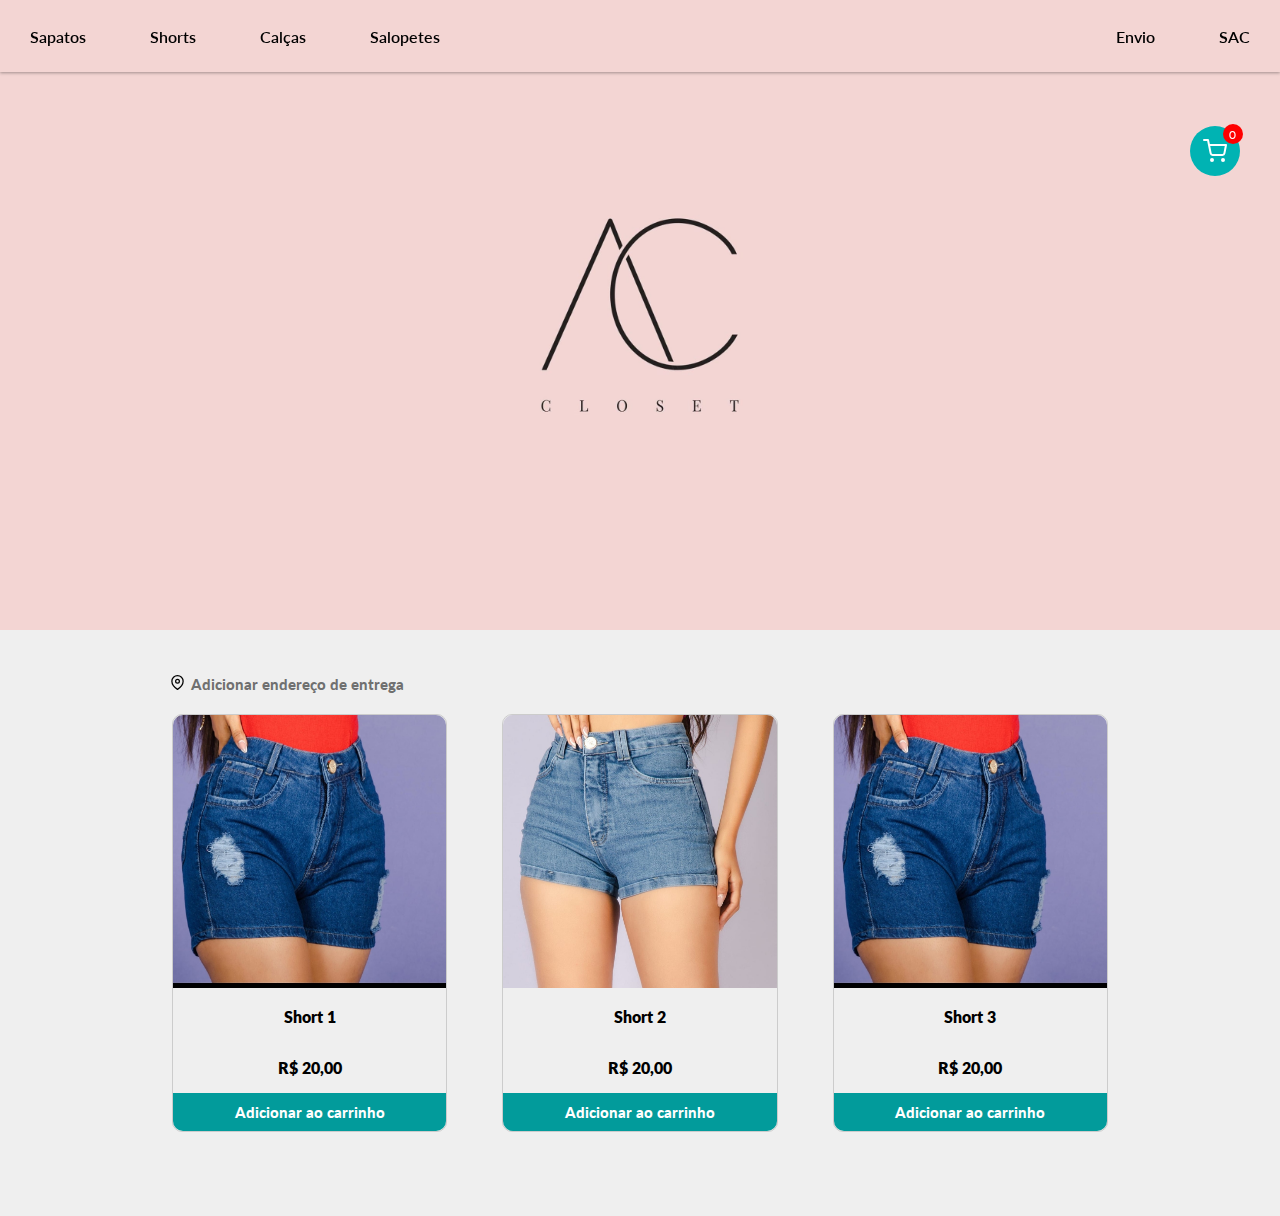
<file: index.html>
<!DOCTYPE html>
<html lang="pt-BR">

<head>
    <meta charset="UTF-8">
    <meta http-equiv="X-UA-Compatible" content="IE=edge">
    <meta name="viewport" content="width=device-width, initial-scale=1.0">
    <link rel="stylesheet" href="styles.css">
    <link rel="preconnect" href="https://fonts.gstatic.com">
    <link
        href="https://fonts.googleapis.com/css2?family=Lato:ital,wght@0,100;0,300;0,400;0,700;0,900;1,100;1,300;1,400;1,700;1,900&display=swap"
        rel="stylesheet">
    <title>Closet</title>
</head>

<body>

    <header>
        <nav class="navbar">
            <ul class="desktop-menu" >
                <li id="sapatosButton">Sapatos</li>
                <li id="shortsButton">Shorts</li>
                <li id="calcasButton">Calças</li>
                <li id="salopetesButton">Salopetes</li>
    
            </ul>
    
            <ul class="esf desktop-menu">
                <li><a href="pages/envio/index.html">Envio</a> </li>
                <li><a href="pages/sac/index.html">SAC</a> </li>
            </ul>
        </nav>

        <nav class="navbar2">
            <!-- aparece apenas quando visto em aparelhos com largura menor que 500px -->
            <ul class="mobile-menu">
                <li>Closet</li>
                <li id="menuButton" > <img src="./assets/menu.svg" alt=""> </li>
            </ul>
        
            <div></div>

        </nav>




    </header>

    <section> <img src="./assets/logo.jpg" alt="">
    </section>
    <a href="./pages/carrinho/index.html">
        <div class="carrinho">

            <span class="quantidade">0</span>
            <img src="./assets/carrinho.svg" alt="">

        </div>
    </a>


    <div class="localidade"><a href="./pages/envio/index.html">
            <div id="endereco"> <span><img src="/assets//mappin.svg" alt=""></span>
                <p id="cidade"></p>
            </div>
        </a>

    </div>

    <main>
        <div id="produtos">
        </div>

        <div id="carrinho">
        </div>
    </main>

    

    <script src="script.js"></script>
</body>

</html>
</file>
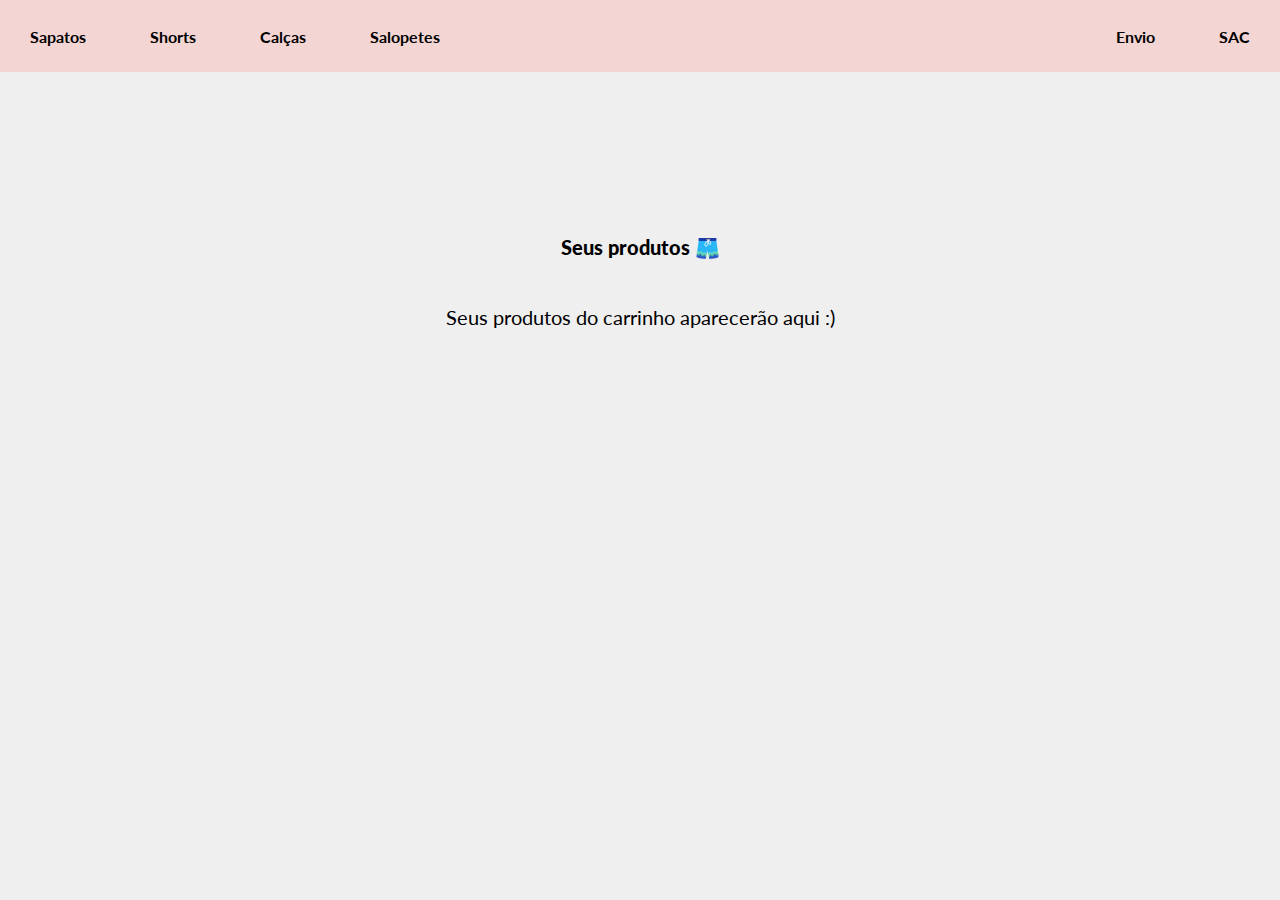
<file: pages/carrinho/index.html>
<!DOCTYPE html>
<html lang="en">

<head>
    <meta charset="UTF-8">
    <meta http-equiv="X-UA-Compatible" content="IE=edge">
    <meta name="viewport" content="width=device-width, initial-scale=1.0">
    <link rel="stylesheet" href="styles.css">
    <link rel="preconnect" href="https://fonts.gstatic.com">
    <link
        href="https://fonts.googleapis.com/css2?family=Lato:ital,wght@0,100;0,300;0,400;0,700;0,900;1,100;1,300;1,400;1,700;1,900&display=swap"
        rel="stylesheet">
    <title>Carrinho</title>
</head>

<body>

    <header>
        <nav class="navbar">
            <ul class="desktop-menu" >
                <li id="sapatosButton">Sapatos</li>
                <li id="shortsButton">Shorts</li>
                <li id="calcasButton">Calças</li>
                <li id="salopetesButton">Salopetes</li>
    
            </ul>
    
            <ul class="esf desktop-menu">
                <li><a href="./pages/envio/index.html">Envio</a> </li>
                <li><a href="./pages/sac/index.html">SAC</a> </li>
            </ul>
        </nav>

        <nav class="navbar2">
            <!-- aparece apenas quando visto em aparelhos com largura menor que 500px -->
            <ul class="mobile-menu">
                <li> <a href="../../index.html">Closet</a> </li>
                <li id="menuButton" > <img src="../../assets/menu.svg" alt=""> </li>
            </ul>
        
            <div></div>

        </nav>




    </header>

    <main class="carrinho">
        <p class="title" >Seus produtos 🩳</p>
        <section>
            <p>Seu carrinho está vazio :)</p>
        </section>
    </main>
    
    
    <script src="script.js"></script>
</body>

</html>
</file>
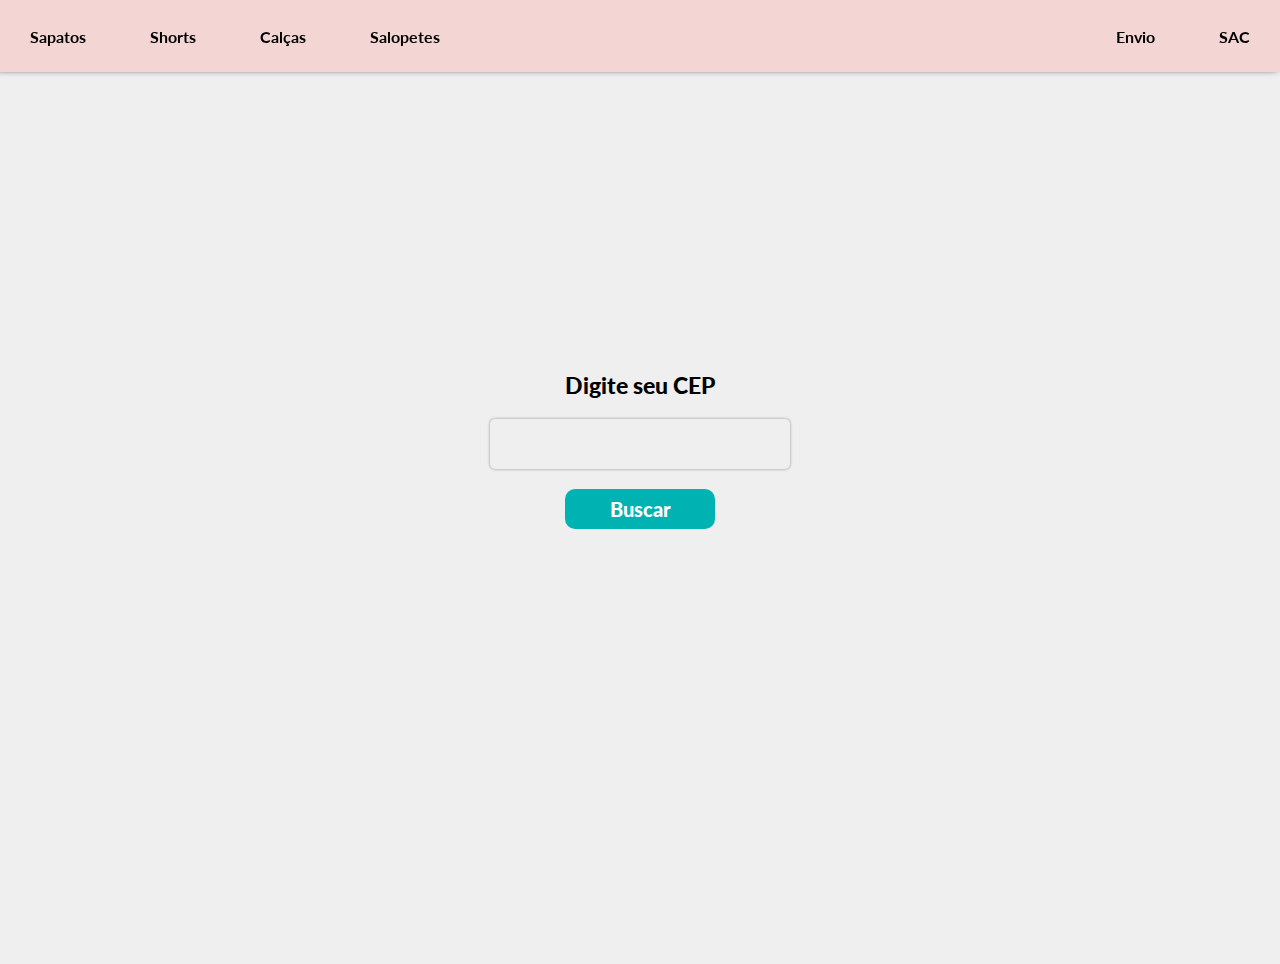
<file: pages/envio/index.html>
<!DOCTYPE html>
<html lang="en">

<head>
    <meta charset="UTF-8">
    <meta http-equiv="X-UA-Compatible" content="IE=edge">
    <meta name="viewport" content="width=device-width, initial-scale=1.0">
    <link rel="stylesheet" href="styles.css">
    <link rel="preconnect" href="https://fonts.gstatic.com">
    <link
        href="https://fonts.googleapis.com/css2?family=Lato:ital,wght@0,100;0,300;0,400;0,700;0,900;1,100;1,300;1,400;1,700;1,900&display=swap"
        rel="stylesheet">
    <title>Envio</title>
</head>

<body>

    <header>
        <nav class="navbar">
            <ul class="desktop-menu" >
                <li id="sapatosButton">Sapatos</li>
                <li id="shortsButton">Shorts</li>
                <li id="calcasButton">Calças</li>
                <li id="salopetesButton">Salopetes</li>
    
            </ul>
    
            <ul class="esf desktop-menu">
                <li>Envio</li>
                <li><a href="../../pages/sac/">SAC</a> </li>
            </ul>
        </nav>

        <nav class="navbar2">
            <!-- aparece apenas quando visto em aparelhos com largura menor que 500px -->
            <ul class="mobile-menu">
                <li> <a href="../../index.html">Closet</a> </li>
                <li id="menuButton" > <img src="../../assets/menu.svg" alt=""> </li>
            </ul>
        
            <div></div>

        </nav>




    </header>
    <main>
        <form>
            <label for="cep">Digite seu CEP</label>
            <input type="number" name="cep" id="cep">
            <input type="button" id="buscar" value="Buscar">
        </form>
    
    </main>
    
    
    <script src="script.js"></script>
</body>

</html>
</file>
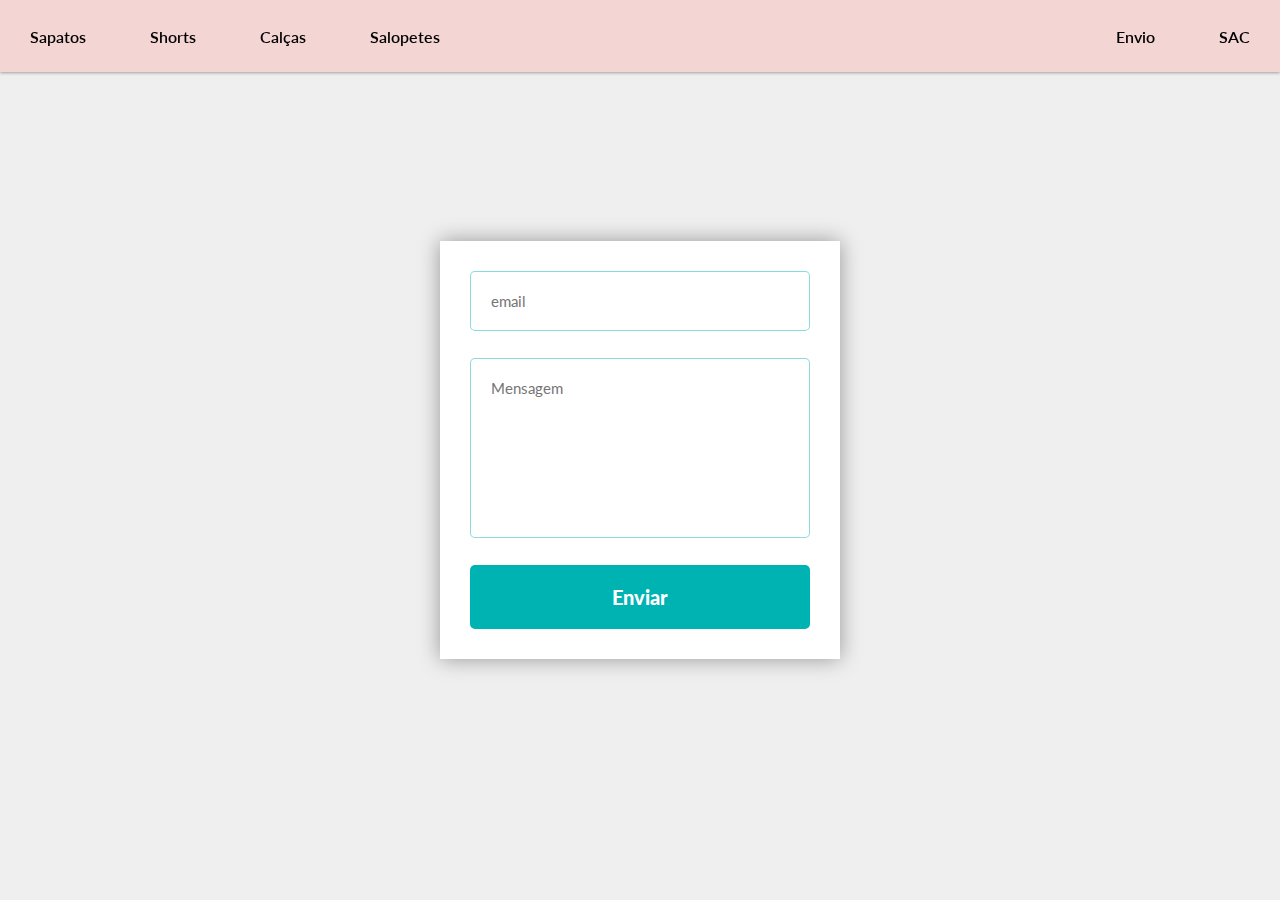
<file: pages/sac/index.html>
<!DOCTYPE html>
<html lang="en">

<head>
    <meta charset="UTF-8">
    <meta http-equiv="X-UA-Compatible" content="IE=edge">
    <meta name="viewport" content="width=device-width, initial-scale=1.0">
    <link rel="stylesheet" href="styles.css">
    <link rel="preconnect" href="https://fonts.gstatic.com">
    <link
        href="https://fonts.googleapis.com/css2?family=Lato:ital,wght@0,100;0,300;0,400;0,700;0,900;1,100;1,300;1,400;1,700;1,900&display=swap"
        rel="stylesheet">
    <title>SAC</title>
</head>

<body>

    <header>
        <nav class="navbar">
            <ul class="desktop-menu" >
                <li id="sapatosButton">Sapatos</li>
                <li id="shortsButton">Shorts</li>
                <li id="calcasButton">Calças</li>
                <li id="salopetesButton">Salopetes</li>
    
            </ul>
    
            <ul class="esf desktop-menu">
                <li><a href="../envio/">Envio</a> </li>
                <li>SAC </li>
            </ul>
        </nav>

        <nav class="navbar2">
            <!-- aparece apenas quando visto em aparelhos com largura menor que 500px -->
            <ul class="mobile-menu">
                <li> <a href="../../index.html">Closet</a></li>
                <li id="menuButton" > <img src="../../assets/menu.svg" alt=""> </li>
            </ul>
        
            <div></div>

        </nav>




    </header>
    <main>
        <form >
            <input placeholder="email" type="email">
            <textarea name="" id=""  cols="30" rows="10" placeholder="Mensagem"></textarea>
            <input type="submit" value="Enviar">
        </form>
    </main>
    
    

    <script src="script.js"></script>
</body>

</html>
</file>
<file: styles.css>
body {
    background-color: rgba(238, 238, 238, 0.966);
    margin-bottom: 5%;
    
}

*{
    font-family: 'Lato', sans-serif;
    box-sizing: border-box;
    margin: 0;
    padding: 0;

}

/* Estilização do header */

header {
    height: 8vh;
    width: 100%;
    align-items: center;
    display: flex;
    justify-content: space-between;
    font-weight: 600;
    padding: 30px;
    position: fixed;

    background-color: #f3d5d3;
    box-shadow: 0px 1px 3px rgba(0, 0, 0, 0.336);
    z-index: 2;
    
}

header ul {
    list-style: none;
    display: flex;
    gap: 5vw;
}




li {
    cursor: pointer; /*Serve para deixar o cursor do mouse com outro estilo ao passar por cima de uma li*/ 
}

nav.navbar {
    display: flex;
    justify-content:space-between;
    width: 100%;

}

nav.navbar2 {
    display: flex;
    justify-content:space-between;
    width: 100%;
}

nav.navbar2{
    display: none;
}

.mobile-menu {
    display: none;
    width: 100%;
}

section img {
    max-width: 30vw;
    
}
section {
    display: flex;
    height: 70vh;
    align-items: center;
    justify-content: center;
    background-color: #f3d5d3;
}


.carrinho{
    position: fixed;
    left: 93%;
    top: 14%;
    width: 50px;
    height: 50px;
    background-color: rgb(0, 179, 179);
    border-radius:50%;
    display: flex;
    align-items: center;
    justify-content: center;
    
}

.carrinho .quantidade {
    color:  white;
    position: absolute;
    left: 65%;
    top: -4%;
    width: 20px;
    height: 20px;
    background-color: red;
    border-radius: 50%;
    font-size: 12px;
    display: flex;
    justify-content:center;
    align-items: center;

}

.carrinho img {
    flood-color: black;
}

#produtos{
    max-width: 90%;
    margin: 0 auto;
    padding: 0 2%;
    display: flex;
    justify-content: center;
    gap: 5%;
    flex-wrap: wrap;

    padding-top: 5%;

}

#carrinho {
    max-width: 900px;
    margin: 0 auto;
    padding: 0 2%;
    display:block;    

}

.produto-single{
    width: 25%;
    border: 1px solid #ccc;
    margin-top: 20px;
    margin-bottom: 20px;
    border-radius: 10px

}

.produto-single img {
    max-width: 100%;
    border-radius: 10px 10px 0 0 ;

    
}

.produto-single p {
    text-align: center;
    font-size: 16px;
    padding: 16px;
    font-weight: 800;
}

.produto-single a {
    color: white;
    background-color: rgb(2, 155, 155);
    text-align: center;
    display: block;
    padding: 10px 0;
    font-size: 18px;
    font-weight: 900;
    border-radius: 0 0 10px 10px;
}

a.adicionar {
    font-size: 15px;

}

a {
    text-decoration: none;
    color: black;

}

.info-single-checkout {
    border-bottom: 2px dotted;
    padding: 10px 0;

}



div#endereco {
    font-size:15px;
    position: absolute;
    top: 75vh;
    left: 13.3%;
    font-weight: 900;
    color: rgba(0, 0, 0, 0.555);
    z-index: 0;
    
}


div.localidade div#endereco {
    display: flex;
    gap: 6px;
    margin-bottom: 1%;
}


div.localidade div#endereco img {
    max-width: 15px;
}

@media screen and (max-width: 768px) {
    .produto-single {
        width: 40%;
        margin-right: 0;
    }

    .carrinho{
        left: 90%;
    }

    div#endereco {
        
        top: 73vh;
        left: 13.4%;
        
        
    }
}

@media screen and (max-width: 600px) {
    .produto-single {
        width: 90%;
        margin-right: 0;
    }

    .carrinho{
        left: 87%;
    }

     
    div#endereco {
        
        top: 72vh;
        left: 11.3%;
        
        
    }
    
}


@media screen and (max-width: 500px) {
    nav.navbar {
        background-color: white;
        height:100%;
        width: 70%;
        position: fixed;
        top: 0;
        left: -70%;

        display: flex;
        flex-direction: column;
        justify-content: flex-start;
        gap: 10%;
        padding: 8%;
        transition: left 0.4s cubic-bezier(0.215, 0.610, 0.355, 1);


    }

    nav.mostrar-navbar {
        left: 0
    }

    nav.navbar ul {
        flex-direction: column;
    }
    
    .mobile-menu {
        display: flex;
        justify-content: space-between;
    }

    nav.navbar2{
        display: block;
    }

   
    
}




@media screen and (max-width: 430px) {
    .carrinho{
        left: 84%;
    }
}

@media screen and (max-width: 280px) {
    .carrinho{
        left: 80%;
    }
}
</file>
<file: pages/carrinho/styles.css>
body {
    background-color: rgba(238, 238, 238, 0.966);
    margin-bottom: 5%;
    
}

*{
    font-family: 'Lato', sans-serif;
    box-sizing: border-box;
    margin: 0;
    padding: 0;

}

/* Estilização do header */

header {
    height: 8vh;
    width: 100%;
    align-items: center;
    display: flex;
    justify-content: space-between;
    font-weight: 700;
    padding: 30px;
    position: fixed;

    background-color: #f3d5d3;
    
}

header ul {
    list-style: none;
    display: flex;
    gap: 5vw;
}




li {
    cursor: pointer; /*Serve para deixar o cursor do mouse com outro estilo ao passar por cima de uma li*/ 
}


nav.navbar {
    display: flex;
    justify-content:space-between;
    width: 100%;
    
}

nav.navbar2 {
    display: flex;
    justify-content:space-between;
    width: 100%;
}

nav.navbar2{
    display: none;
}

a {
    text-decoration: none;
    color: black;
}




footer {
    position: relative;
    margin-bottom: 0;
    width:100vw;
    padding-right: 1%;
    display: flex;
    justify-content:flex-end;
    align-items: flex-end;
}



main {
    position: relative;
    top: 50vh;
    left: 50%;
    transform: translate(-50%, -50%);
    display: flex;
    flex-direction:column;
    gap: 5vh;
    justify-content: center;
    align-items: center;
    font-size: 20px;

    z-index: -1;

}

main p.title {
    font-weight: 900;
}

div#item {
    display: flex;
    flex-direction:row;
    margin-top: 20px;
    justify-content: space-between;
    border-top: 3px solid  rgb(2, 155, 155);
    padding-top: 15px;
    padding: 0 10px 0 10px;
}

p#title {
    font-weight: 900;
}

section {
    text-align: center;
    display: flex;
    width: 500px;
    height: 40vh;
    flex-direction: column;
    overflow-y:scroll;

    
}

::-webkit-scrollbar-track {
    background-color: #f4f4f400;
}
::-webkit-scrollbar {
    width: 6px;
    background: #f4f4f400;
}
::-webkit-scrollbar-thumb {
    background: #02428b;
}
  


@media screen and (max-width: 550px) {
    section {
        width: 80%;
        font-size: 18px;
        
    }
}


@media screen and (max-width: 500px) {
    nav.navbar {
        background-color: white;
        height:100%;
        width: 70%;
        top: 0;
        left: -70%;

        display: flex;
        flex-direction: column;
        justify-content: flex-start;
        gap: 10%;
        padding: 8%;
        transition: left 0.4s cubic-bezier(0.215, 0.610, 0.355, 1);
        position: fixed;

    }
    main form {
        position: relative;
        z-index: -3;
    }

    nav.mostrar-navbar {
        left: 0;

    }

    nav.navbar ul {
        flex-direction: column;
        
    }
    
    .mobile-menu {
        display: flex;
        justify-content: space-between;
    }

    nav.navbar2{
        display: block;
    }
    
}
</file>
<file: pages/envio/styles.css>
body {
    background-color: rgba(238, 238, 238, 0.966);
    margin-bottom: 5%;
    overflow: hidden;
}

*{
    font-family: 'Lato', sans-serif;
    box-sizing: border-box;
    margin: 0;
    padding: 0;

}



/* Estilização do header */

header {
    height: 8vh;
    width: 100%;
    align-items: center;
    display: flex;
    justify-content: space-between;
    font-weight: 700;
    padding: 30px;
    box-shadow: -3px -3px 7px 0px ;
    position: fixed;
    background-color: #f3d5d3;

}

header ul {
    list-style: none;
    display: flex;
    gap: 5vw;
}




li {
    cursor: pointer; /*Serve para deixar o cursor do mouse com outro estilo ao passar por cima de uma li*/ 
}


nav.navbar {
    display: flex;
    justify-content:space-between;
    width: 100%;
    
}

nav.navbar2 {
    display: flex;
    justify-content:space-between;
    width: 100%;
}

nav.navbar2{
    display: none;
}

a {
    text-decoration: none;
    color: black;
}

main {
    display: flex;
    align-items: center;
    justify-content:center;
    width: 100%;
    height: 100vh;
}


form {
    display: flex;
    flex-direction:column;
    align-items: center;
    gap: 20px;
}
form label {
    font-size: 23px;
    font-weight: 900;
}
input#cep {
    text-align: center;
    font-weight: 900;
    font-size: 25px;
    color: rgba(0, 0, 0, 0.445);
    width: 300px;
    height: 50px;
    border: none;
    box-shadow: 0px 0px 3px 0px rgba(0, 0, 0, 0.404);
    border-radius: 5px;
    padding: 20px;
    outline: none;
    background: none;
}


input#buscar {
    width: 150px;
    height: 40px;
    border: none;
    border-radius: 10px;
    background-color: rgb(0, 179, 179);
    color: white;
    font-weight: 900;
    font-size: 20px;
    cursor: pointer;
}
input[type=number]::-webkit-inner-spin-button { 
    -webkit-appearance: none;
}


@media screen and (max-width: 500px) {
    nav.navbar {
        background-color: white;
        height:100%;
        width: 70%;
        top: 0;
        left: -70%;

        display: flex;
        flex-direction: column;
        justify-content: flex-start;
        gap: 10%;
        padding: 8%;
        transition: left 0.4s cubic-bezier(0.215, 0.610, 0.355, 1);
        position: fixed;

    }
    main form {
        position: relative;
        z-index: -3;
    }

    nav.mostrar-navbar {
        left: 0;

    }

    nav.navbar ul {
        flex-direction: column;
        
    }
    
    .mobile-menu {
        display: flex;
        justify-content: space-between;
    }

    nav.navbar2{
        display: block;
    }
    
}




@media screen and (max-width: 350px) {
    input#cep {
        width: 250px;
        
    }
    
}
</file>
<file: pages/sac/styles.css>
body {
    background-color: rgba(238, 238, 238, 0.966);
    margin-bottom: 5%;
    
}

*{
    font-family: 'Lato', sans-serif;
    box-sizing: border-box;
    margin: 0;
    padding: 0;

}



/* Estilização do header */

header {
    height: 8vh;
    width: 100%;
    align-items: center;
    display: flex;
    justify-content: space-between;
    font-weight: 600;
    padding: 30px;
    position: fixed;

    background-color: #f3d5d3;
    box-shadow: 0px 1px 3px rgba(0, 0, 0, 0.336);
    
}

header ul {
    list-style: none;
    display: flex;
    gap: 5vw;
}




li {
    cursor: pointer; /*Serve para deixar o cursor do mouse com outro estilo ao passar por cima de uma li*/ 
}


nav.navbar {
    display: flex;
    justify-content:space-between;
    width: 100%;
    
}

nav.navbar2 {
    display: flex;
    justify-content:space-between;
    width: 100%;
}

nav.navbar2{
    display: none;
}

.mobile-menu {
    display: none;
    width: 100%;
}

a {
    text-decoration: none;
    color: black;
}

main {
    position: relative;
    left: 50%;
    top: 50vh;
    transform: translate(-50%, -50%);
    display: flex;
    justify-content: center;
    z-index: -1;
}

main form {
    display: grid;
    width: 400px;
    gap: 3vh;
    background-color:white;
    box-shadow: 0px 0px 20px 0px rgba(0, 0, 0, 0.37);
    padding: 30px;

    

}



form input, textarea { 
    padding:20px;
    border-radius: 5px;
    border: 1px solid rgba(0, 179, 179, 0.466);
    font-size: 15px;
    outline: none;
    transition: border .15s;
    width: 100%


}

form input:focus, textarea:focus {
    border: 2px solid rgba(0, 179, 179, 0.466);
    

}

form input[type="submit"] {
    background-color: rgb(0, 179, 179);
    color: white;
    font-size: 20px;
    font-weight: 900;
    border: none;
    cursor: pointer;
}

textarea {
    resize: none;
    height: 20vh;
}



@media screen and (max-width: 500px) {
    nav.navbar {
        background-color: white;
        height:100%;
        width: 70%;
        top: 0;
        left: -70%;

        display: flex;
        flex-direction: column;
        justify-content: flex-start;
        gap: 10%;
        padding: 8%;
        transition: left 0.4s cubic-bezier(0.215, 0.610, 0.355, 1);
        position: fixed;

    }
    main form {
        position: relative;
        z-index: -3;
    }

    nav.mostrar-navbar {
        left: 0;

    }

    nav.navbar ul {
        flex-direction: column;
        
    }
    
    .mobile-menu {
        display: flex;
        justify-content: space-between;
    }

    nav.navbar2{
        display: block;
    }
    
}


@media screen and (max-width: 490px) {
    main form {
        width: 300px;
    }

}

@media screen and (max-width: 400px) {
    main form {
        width: 250px;
    }

    
}
</file>
